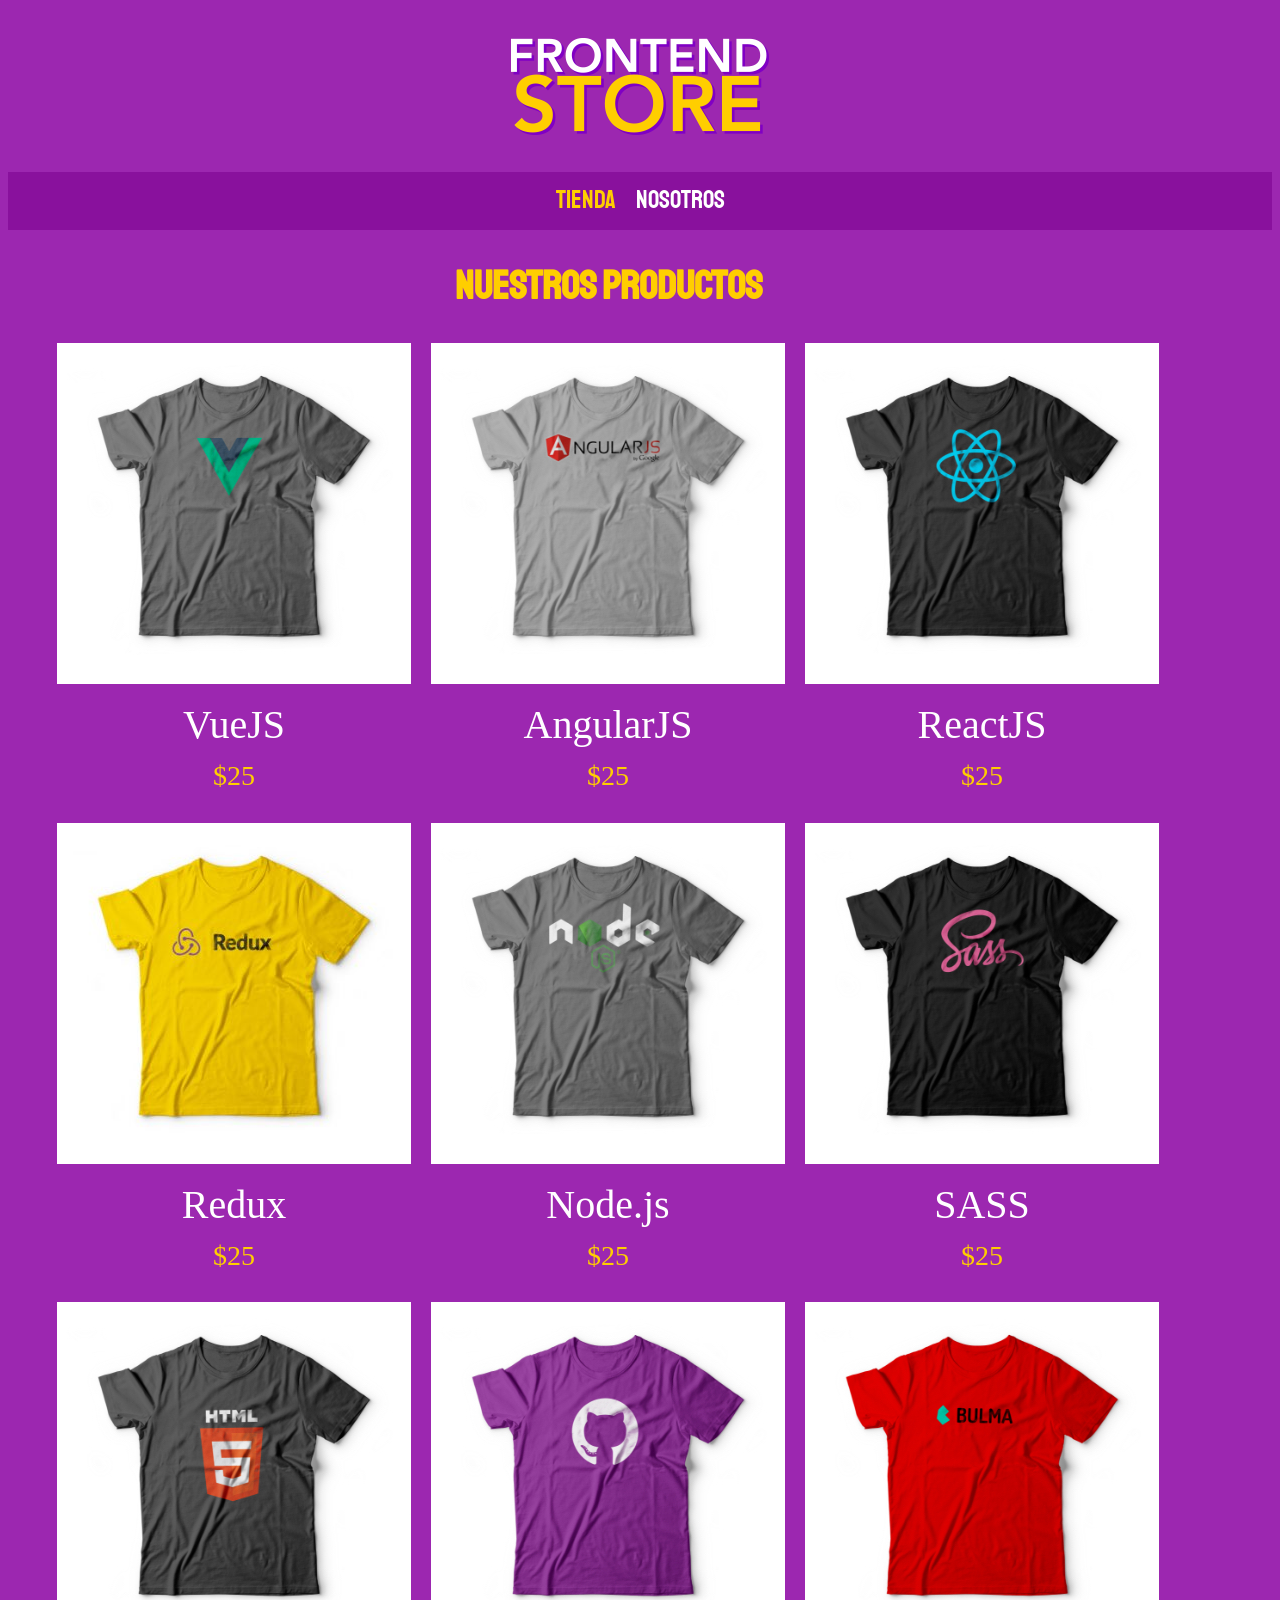
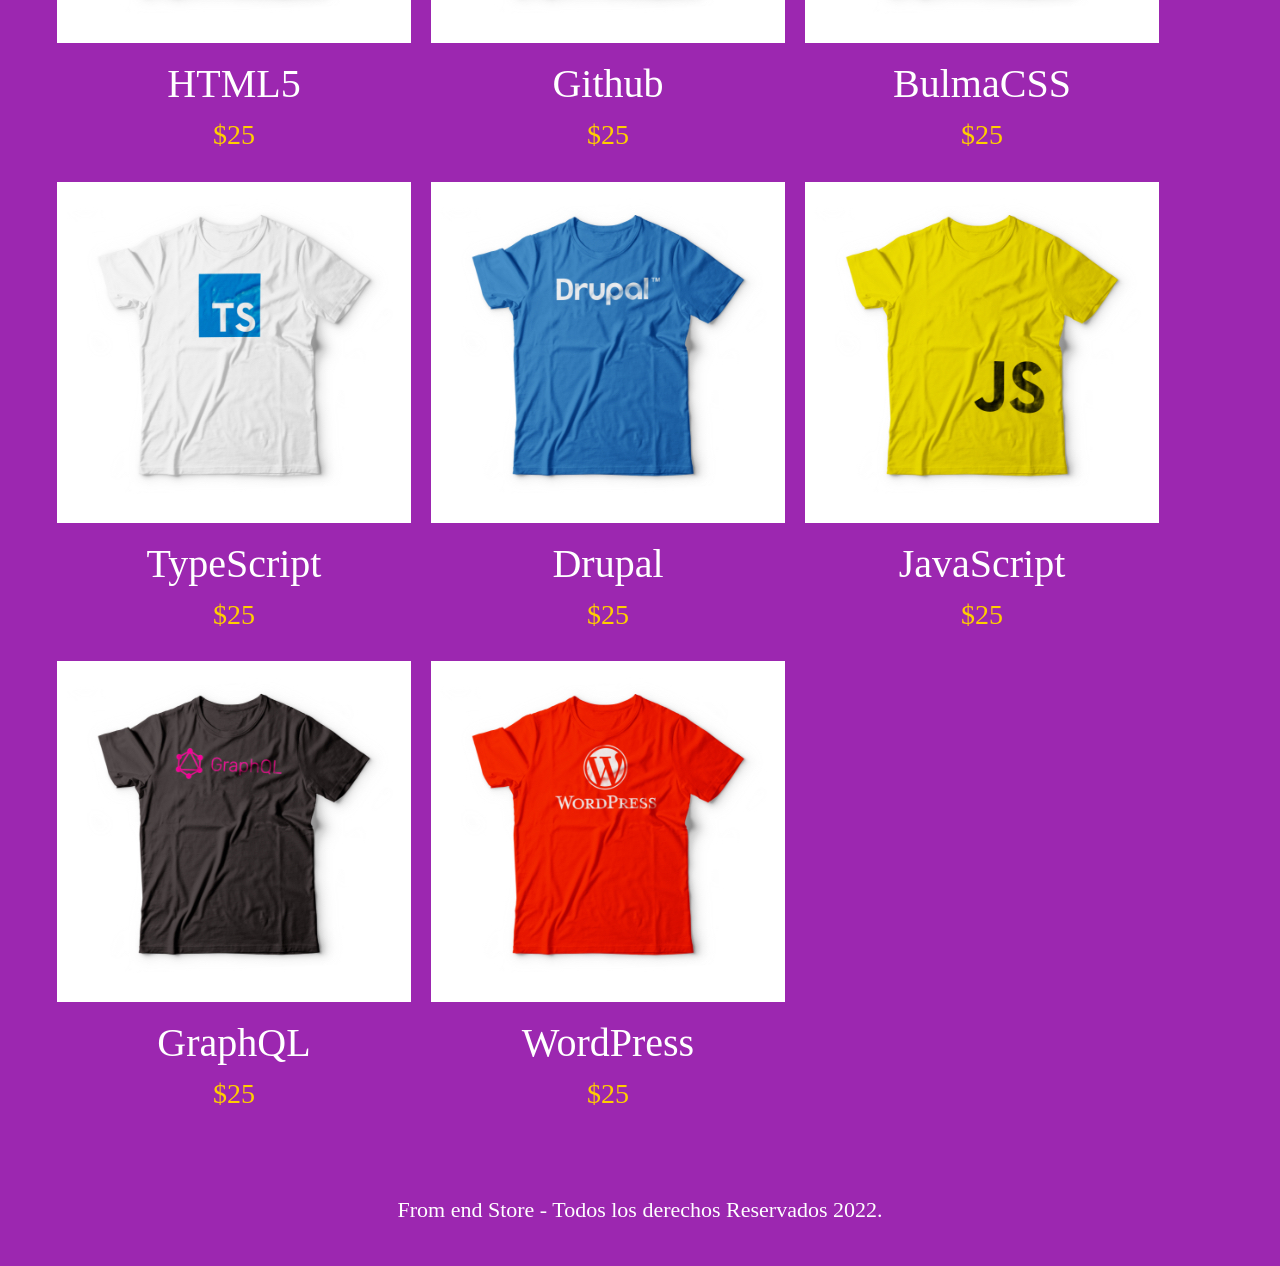
<file: index.html>
<!DOCTYPE html>
<html lang="en">
<head>
    <meta charset="UTF-8">
    <meta http-equiv="X-UA-Compatible" content="IE=edge">
    <meta name="viewport" content="width=device-width, initial-scale=1.0">
    <title>FrontEnd Store</title>
    <link rel="stylesheet" href="css/normalize.css">
    <link href="https://fonts.googleapis.com/css2?family=Staatliches&display=swap" rel="stylesheet">
    <link rel="stylesheet" href="css/styles.css">
</head>
<body>
    <header class="header">
        <a href="index.html"><!--la imagen servira como enlace-->
            <img class="header__logo" src="img/logo.png" alt="Logotipo">
        </a>
    </header>
    <nav class="navegacion">
        <a class="navegacion__enlace navegacion__enlace--activo" href="index.html">Tienda</a>
        <a class="navegacion__enlace" href="nosotros.html">Nosotros</a>
    </nav>

    <main class="contenedor">
        <h1>Nuestros Productos</h1>

        <div class="grid">
            <div class="prudcto">
                <a href="producto.html">
                    <img class="producto__imagen" src="img/1.jpg" alt="Imagen Camisa">
                    <div class="producto__informacion">
                        <p class="producto__nombre">VueJS</p>
                        <p class="producto__precio">$25</p>
                    </div>
                </a><!--prudcto-->
            </div>
            <div class="prudcto">
                <a href="producto.html">
                    <img class="producto__imagen" src="img/2.jpg" alt="Imagen Camisa">
                    <div class="producto__informacion">
                        <p class="producto__nombre">AngularJS</p>
                        <p class="producto__precio">$25</p>
                    </div>
                </a><!--prudcto-->
            </div>
            <div class="prudcto">
                <a href="producto.html">
                    <img class="producto__imagen" src="img/3.jpg" alt="Imagen Camisa">
                    <div class="producto__informacion">
                        <p class="producto__nombre">ReactJS</p>
                        <p class="producto__precio">$25</p>
                    </div>
                </a><!--prudcto-->
            </div>
            <div class="prudcto">
                <a href="producto.html">
                    <img class="producto__imagen" src="img/4.jpg" alt="Imagen Camisa">
                    <div class="producto__informacion">
                        <p class="producto__nombre">Redux</p>
                        <p class="producto__precio">$25</p>
                    </div>
                </a><!--prudcto-->
            </div>
            <div class="prudcto">
                <a href="producto.html">
                    <img class="producto__imagen" src="img/5.jpg" alt="Imagen Camisa">
                    <div class="producto__informacion">
                        <p class="producto__nombre">Node.js</p>
                        <p class="producto__precio">$25</p>
                    </div>
                </a><!--prudcto-->
            </div>
            <div class="prudcto">
                <a href="producto.html">
                    <img class="producto__imagen" src="img/6.jpg" alt="Imagen Camisa">
                    <div class="producto__informacion">
                        <p class="producto__nombre">SASS</p>
                        <p class="producto__precio">$25</p>
                    </div>
                </a><!--prudcto-->
            </div>  
            <div class="prudcto">
                <a href="producto.html">
                    <img class="producto__imagen" src="img/7.jpg" alt="Imagen Camisa">
                    <div class="producto__informacion">
                        <p class="producto__nombre">HTML5</p>
                        <p class="producto__precio">$25</p>
                    </div>
                </a><!--prudcto-->
            </div>  
            <div class="prudcto">
                <a href="producto.html">
                    <img class="producto__imagen" src="img/8.jpg" alt="Imagen Camisa">
                    <div class="producto__informacion">
                        <p class="producto__nombre">Github</p>
                        <p class="producto__precio">$25</p>
                    </div>
                </a><!--prudcto-->
            </div> 
            <div class="prudcto">
                <a href="producto.html">
                    <img class="producto__imagen" src="img/9.jpg" alt="Imagen Camisa">
                    <div class="producto__informacion">
                        <p class="producto__nombre">BulmaCSS</p>
                        <p class="producto__precio">$25</p>
                    </div>
                </a><!--prudcto-->
            </div> 
            <div class="prudcto">
                <a href="producto.html">
                    <img class="producto__imagen" src="img/10.jpg" alt="Imagen Camisa">
                    <div class="producto__informacion">
                        <p class="producto__nombre">TypeScript</p>
                        <p class="producto__precio">$25</p>
                    </div>
                </a><!--prudcto-->
            </div>
            <div class="prudcto">
                <a href="producto.html">
                    <img class="producto__imagen" src="img/11.jpg" alt="Imagen Camisa">
                    <div class="producto__informacion">
                        <p class="producto__nombre">Drupal</p>
                        <p class="producto__precio">$25</p>
                    </div>
                </a><!--prudcto-->
            </div>
            <div class="prudcto">
                <a href="producto.html">
                    <img class="producto__imagen" src="img/12.jpg" alt="Imagen Camisa">
                    <div class="producto__informacion">
                        <p class="producto__nombre">JavaScript</p>
                        <p class="producto__precio">$25</p>
                    </div>
                </a><!--prudcto-->
            </div>  
            <div class="prudcto">
                <a href="producto.html">
                    <img class="producto__imagen" src="img/13.jpg" alt="Imagen Camisa">
                    <div class="producto__informacion">
                        <p class="producto__nombre">GraphQL</p>
                        <p class="producto__precio">$25</p>
                    </div>
                </a><!--prudcto-->
            </div>  
            <div class="prudcto">
                <a href="producto.html">
                    <img class="producto__imagen" src="img/14.jpg" alt="Imagen Camisa">
                    <div class="producto__informacion">
                        <p class="producto__nombre">WordPress</p>
                        <p class="producto__precio">$25</p>
                    </div>
                </a><!--prudcto-->
            </div> 
            <div class="grafico grafico--camisas"></div> 
            <div class="grafico grafico--node"></div>

        </div><!--grid-->
    </main><!--.contenedor-->

    <footer class="footer">
        <p class="footer__texto">From end Store - Todos los derechos Reservados 2022.</p>
    </footer>
</body>
</html>
</file>
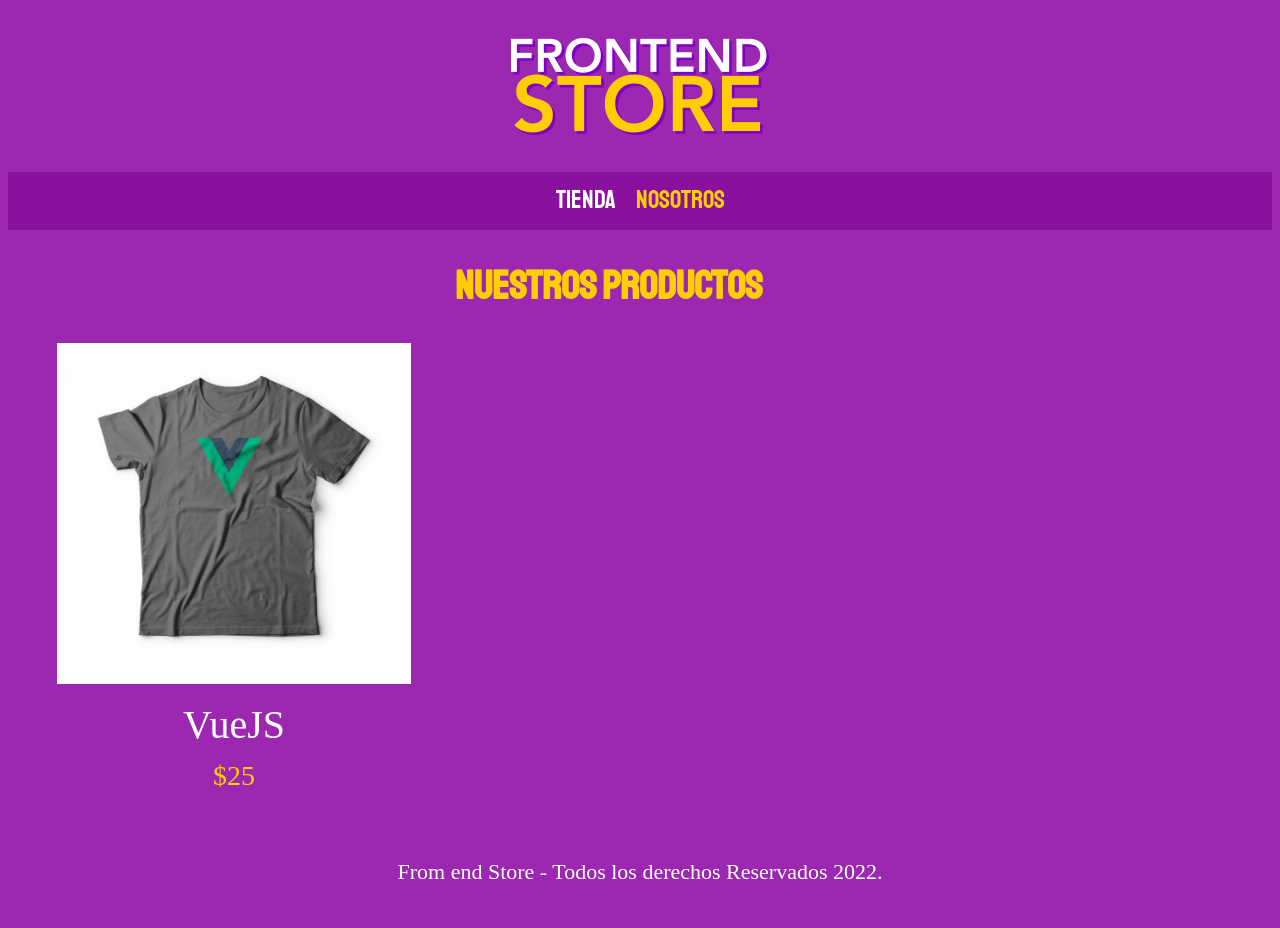
<file: empresa.html>
<!DOCTYPE html>
<html lang="en">
<head>
    <meta charset="UTF-8">
    <meta http-equiv="X-UA-Compatible" content="IE=edge">
    <meta name="viewport" content="width=device-width, initial-scale=1.0">
    <title>FrontEnd Store</title>
    <link rel="stylesheet" href="css/normalize.css">
    <link href="https://fonts.googleapis.com/css2?family=Staatliches&display=swap" rel="stylesheet">
    <link rel="stylesheet" href="css/styles.css">
</head>
<body>
    <header class="header">
        <a href="index.html"><!--la imagen servira como enlace-->
            <img class="header__logo" src="img/logo.png" alt="Logotipo">
        </a>
    </header>
    <nav class="navegacion">
        <a class="navegacion__enlace" href="index.html">Tienda</a>
        <a class="navegacion__enlace navegacion__enlace--activo" href="nosotros.html">Nosotros</a>
    </nav>

    <main class="contenedor">
        <h1>Nuestros Productos</h1>

        <div class="grid">
            <div class="prudcto">
                <a href="producto.html">
                    <img class="producto__imagen" src="img/1.jpg" alt="Imagen Camisa">
                    <div class="producto__informacion">
                        <p class="producto__nombre">VueJS</p>
                        <p class="producto__precio">$25</p>
                    </div>
                </a>
            </div>
            

        </div><!--grid-->
    </main><!--.contenedor-->

    <footer class="footer">
        <p class="footer__texto">From end Store - Todos los derechos Reservados 2022.</p>
    </footer>
</body>
</html>
</file>
<file: css/styles.css>
/*colores primariso*/
:root{
    --primario: #9c27b0;
    --primarioOscuro:#89119D;
    --secundario:#ffce00;
    --secundarioOscuro:rgb(233,284,2);
    --blanco:#ffffff;
    --nego:#000;
    /*fuente principal*/
    --fuentePrincipal: 'Staatliches', cursive;
}
html{
    box-sizing: border-box;
    font-size: 62.5%;
}
*, *::before, *::after{
    box-sizing: inherit;
}
/*Globales*/
body{
    background-color: var(--primario);
    font-size: 1.6rem;
    line-height: 1.5;/*interlineado*/
}
p{
    font-size: 1.8rem;
    font-family: Arial, Helvetica, sans-serif;/*todos los parafor usaran la fuente*/
    color: var(--blanco);
}
a{
    text-decoration: none;
}
img{
    max-width: 100%;
}
.contenedor{
    max-width: 120rem;
    /*margin: o auto; /*para centrarpero es obsoleto*/
    display: grid; 
    justify-content: center;
}
h1, h2, h3{
    text-align: center;
    color: var(--secundario);
    font-family: var(--fuentePrincipal);
}
h1{font-size: 4rem;}
h2{font-size: 3.2rem;}
h3{font-size: 2.4rem;}
/*.golbales*/
/*header*/
.header{
    display: flex;
    justify-content: center;
}
.header__logo{
    margin: 3rem 0;
}/*.header*/
/**footer**/
.footer{
    background-color: var(--primario);
    padding: 1rem 0;
    margin-top: 2rem;
}
.footer__texto{
    font-family: var(--primarioOscuro);
    text-align: center;
    font-size: 2.2rem;
}
/**.footer**/
/*Navegacion*/
.navegacion{
    background-color: var(--primarioOscuro);
    padding: 1rem 0;/*aumentar el tamaño de espacio*/
    display: flex;
    justify-content: center;
    gap: 2rem;/*separar los elementos*/
}
.navegacion__enlace{
    font-family: var(--fuentePrincipal);
    color: var(--blanco);
    font-size: 2.5rem;
}
.navegacion__enlace:last-of-type{/*pseudo selector que escoje el ultimo elemento similar*/
    margin-right: 0;
}
.navegacion__enlace--activo, 
.navegacion__enlace:hover {
    color:var(--secundario);
}
body .navegacion{
    display: flex;
    justify-content: center;
}
/**GRID**/
.grid{
    display: grid;
    grid-template-columns: repeat(2,1fr);
    /**column-gap: 2rem;/*separacion dento del grid horisontal*/
    /**row-gap: 2rem;/*separacion del grid verticalmente*/
    gap: 2rem;/*resumen horizontal y vertical*/
}
@media (min-width: 768px){
    .grid{
        grid-template-columns: repeat(3,1fr);
    }
}
/*480 - pantalla esta*/
/**.Grid**/
/**Productos**/
.producto{
    background-color: var(--primarioOscuro);
    padding: 1rem;
}
.producto__imagen{
    width: 100%;
}
.producto__informacion{

}
.producto__nombre{
    font-size: 4rem;
}
.producto__precio{
    font-size: 2.8rem;
    color: var(--secundario);
}
.producto__nombre, .producto__precio{
    font-family: var(--blanco);
    margin: 1rem 0;/*margen 10px ariba y 0 abajo*/
    text-align: center;
    line-height: 1.2;/*espacio entre linea*/
}
/***graficos*/
.grafico{

}
.graficos--camisas{

}
.graficos--node{
    
}
</file>
